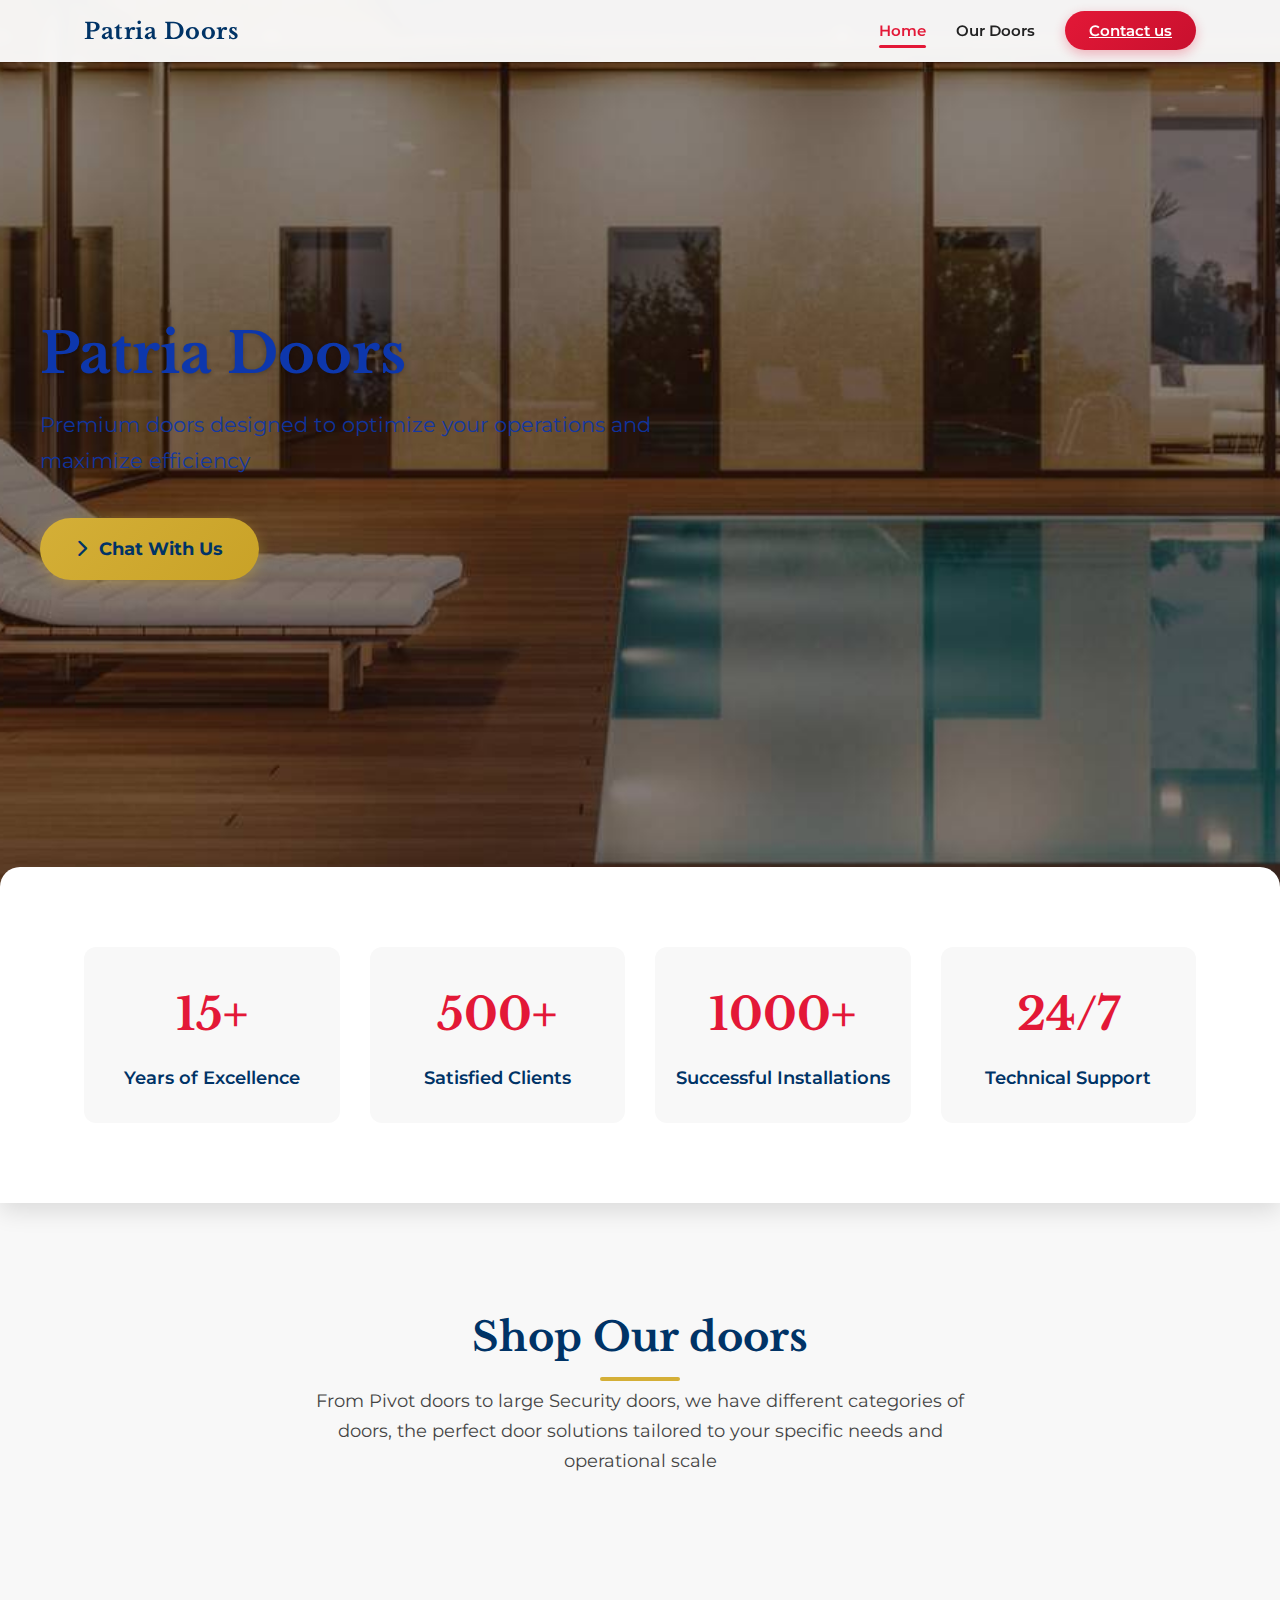
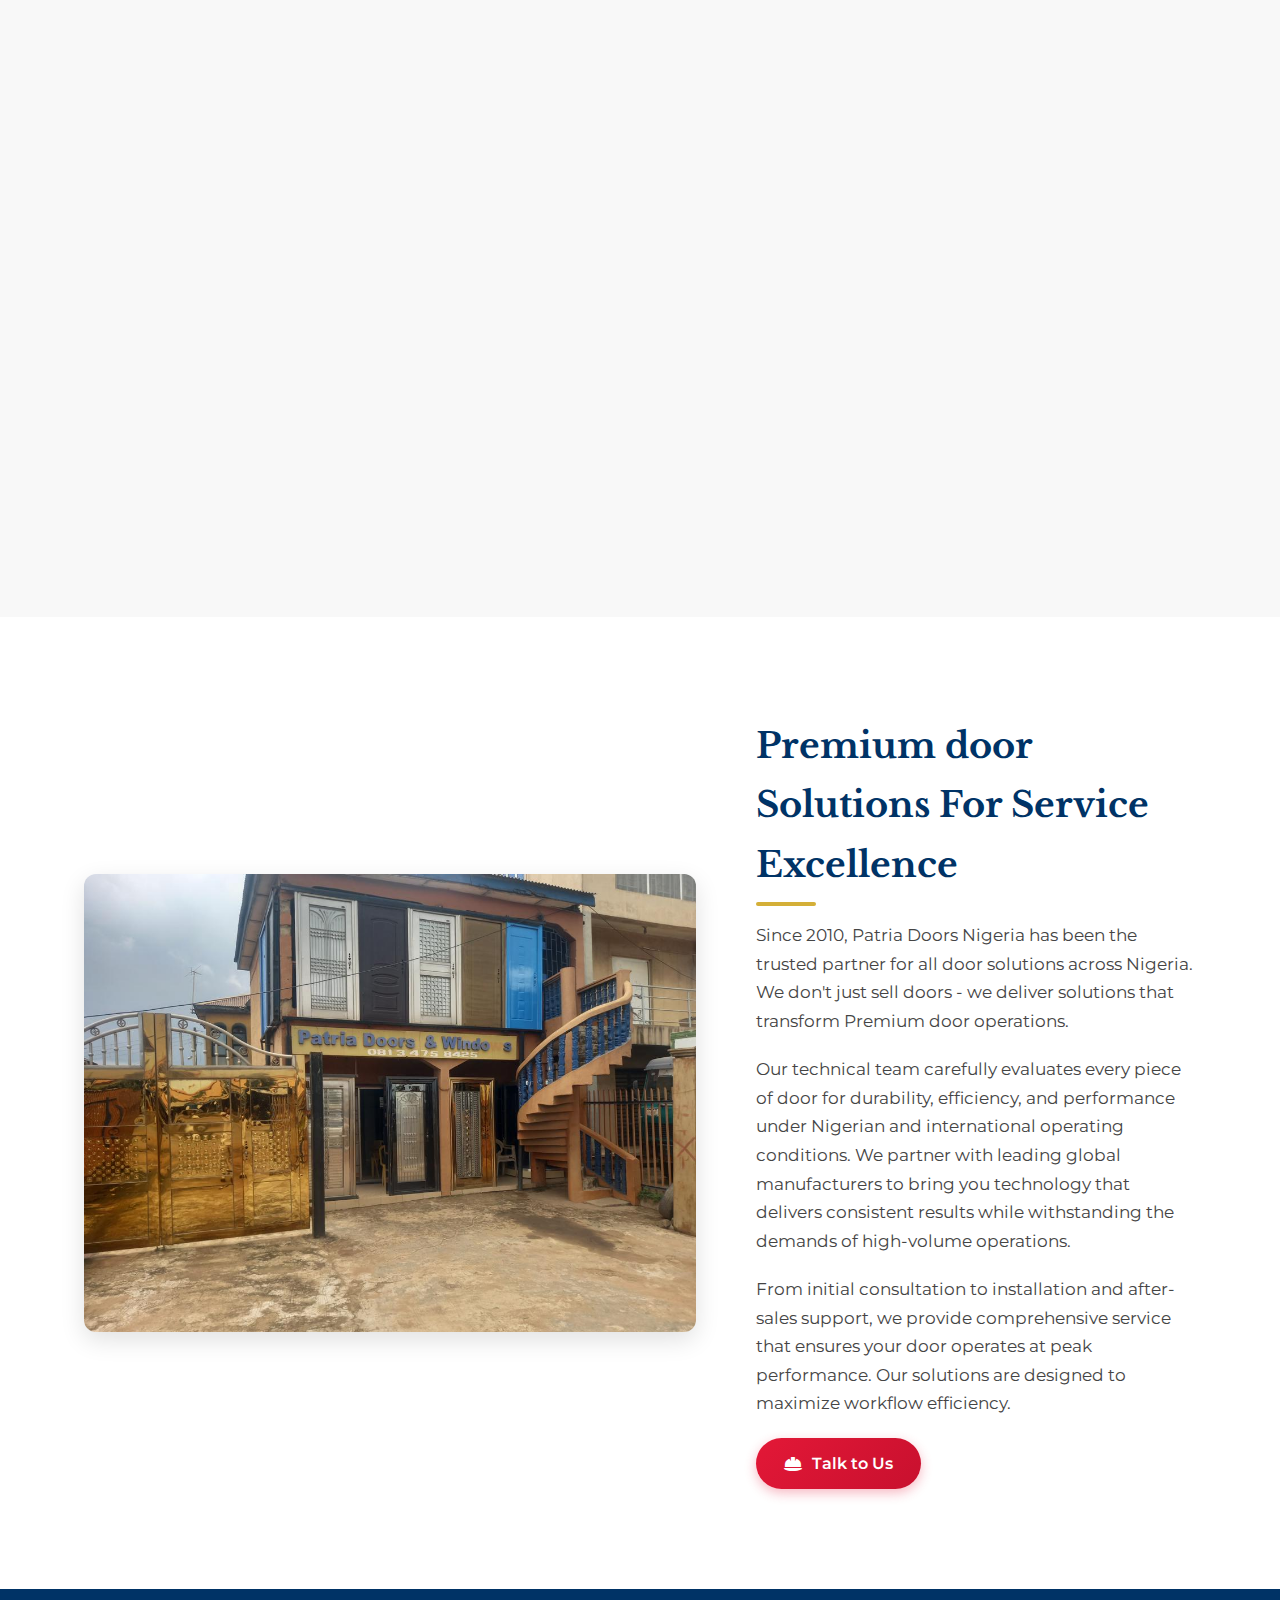
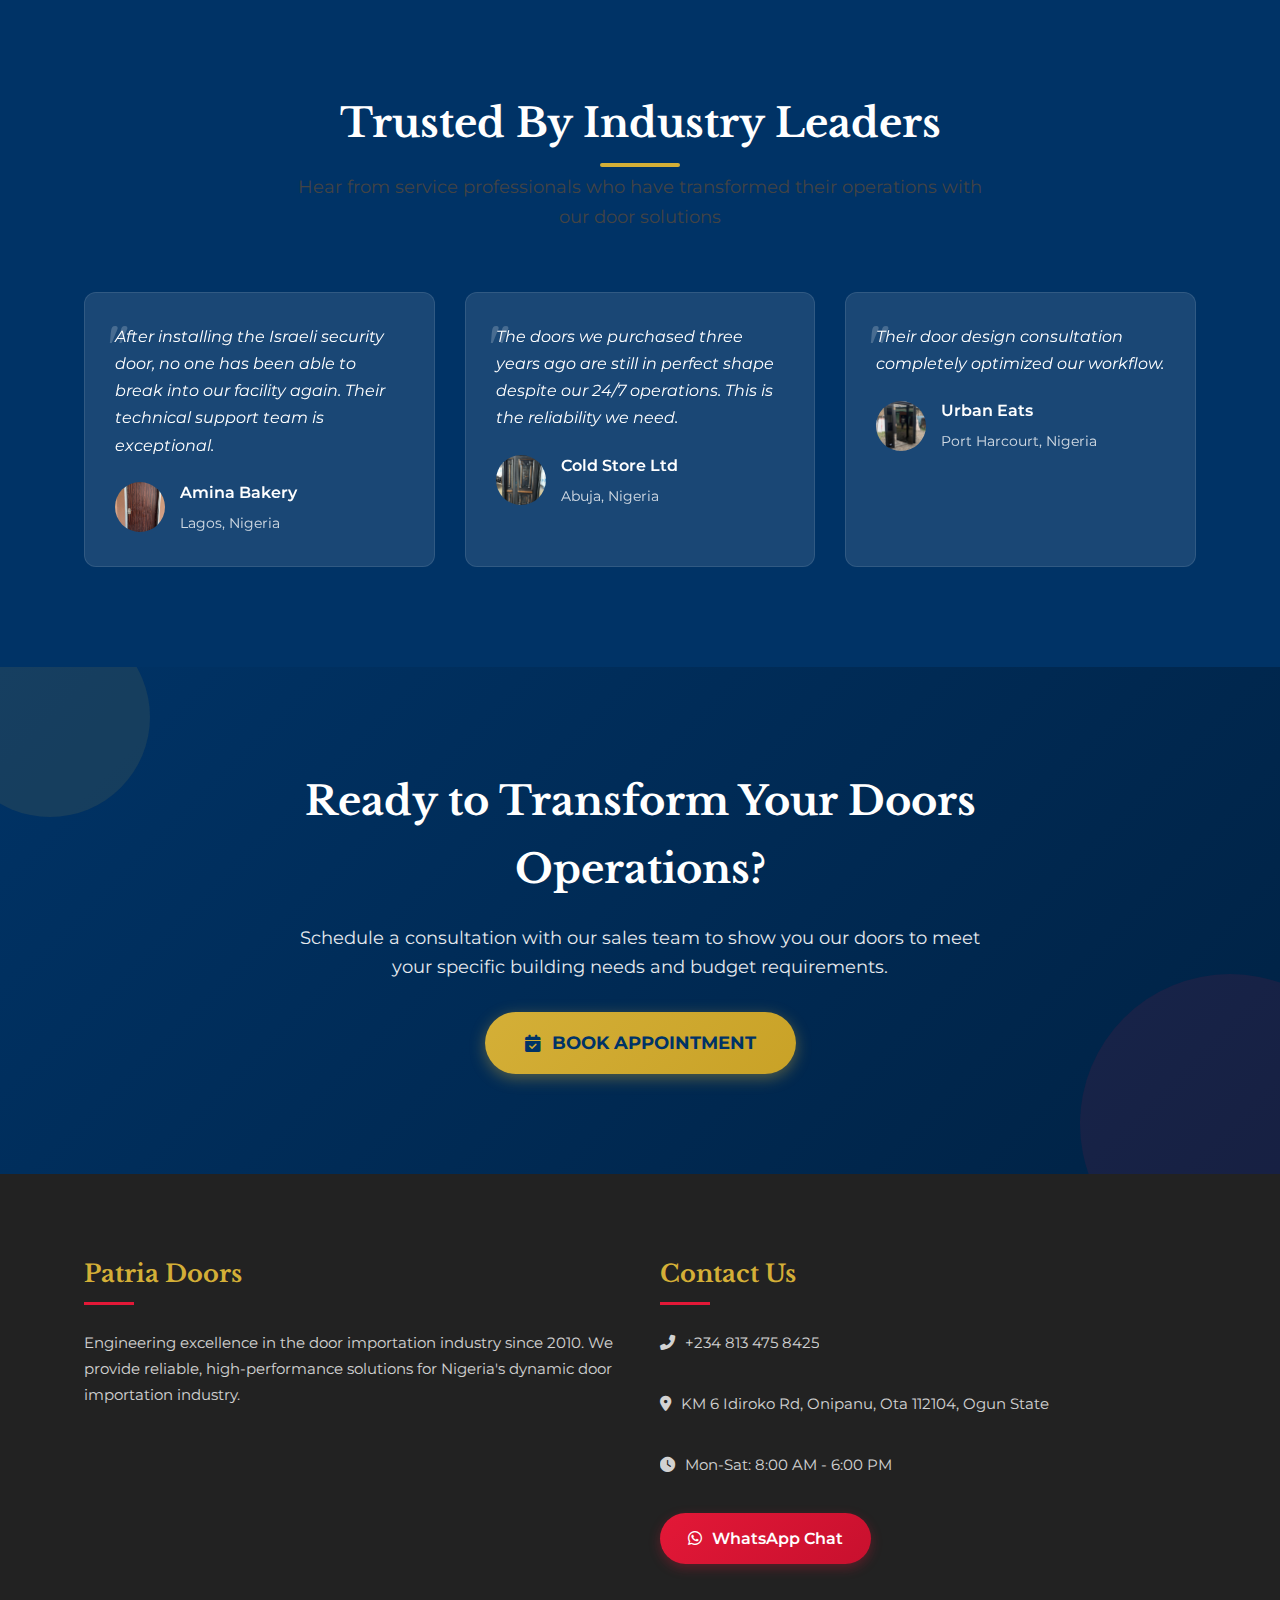
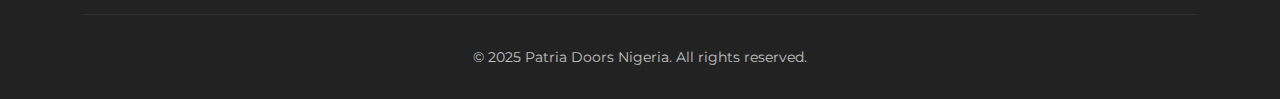
<file: index.html>
<!DOCTYPE html>
<html lang="en">
<head>
    <meta charset="UTF-8">
    <meta name="viewport" content="width=device-width, initial-scale=1.0">
    <title>Patria Doors - Premium Door Solutions</title>
    <link rel="stylesheet" href="https://cdnjs.cloudflare.com/ajax/libs/font-awesome/6.0.0-beta3/css/all.min.css">
    <link rel="preconnect" href="https://fonts.googleapis.com">
    <link rel="preconnect" href="https://fonts.gstatic.com" crossorigin>
    <link href="https://fonts.googleapis.com/css2?family=Montserrat:wght@300;400;500;600;700;800&family=Libre+Baskerville:wght@400;700&display=swap" rel="stylesheet">
    <style>
        :root {
            --primary: #D4AF37; /* Gold */
            --secondary: #003366; /* Navy blue */
            --accent: #E31837; /* Red */
            --light: #F8F8F8;
            --dark: #222222;
            --text: #444444;
            --shadow: 0 8px 24px rgba(0,0,0,0.12);
            --transition: all 0.4s cubic-bezier(0.175, 0.885, 0.32, 1.1);
        }
        
        * {
            margin: 0;
            padding: 0;
            box-sizing: border-box;
        }
        
        body {
            font-family: 'Montserrat', sans-serif;
            color: var(--text);
            line-height: 1.7;
            background-color: var(--light);
            overflow-x: hidden;
        }
        
        .container {
            width: 90%;
            max-width: 1400px;
            margin: 0 auto;
            padding: 0 20px;
        }
        
        /* Header Styles */
        .main-header {
            background-color: rgba(255,255,255,0.95);
            box-shadow: 0 2px 20px rgba(0,0,0,0.08);
            position: fixed;
            width: 100%;
            top: 0;
            z-index: 1000;
            padding: 12px 0;
            transition: all 0.4s ease;
            backdrop-filter: blur(5px);
        }
        
        .header-content {
            display: flex;
            justify-content: space-between;
            align-items: center;
        }
        
        .logo-brand {
            display: flex;
            align-items: center;
            gap: 15px;
        }
        
        .header-logo {
            height: 48px;
            width: auto;
            border-radius: 8px;
            transition: var(--transition);
        }
        
        .brand-name {
            font-family: 'Libre Baskerville', serif;
            font-weight: 700;
            color: var(--secondary);
            font-size: 1.4rem;
            letter-spacing: 0.5px;
        }
        
        .main-nav ul {
            display: flex;
            list-style: none;
            gap: 30px;
        }
        
        .nav-link {
            text-decoration: none;
            color: var(--dark);
            font-weight: 600;
            position: relative;
            padding: 8px 0;
            transition: var(--transition);
            font-size: 0.95rem;
        }
        
        .nav-link:hover {
            color: var(--accent);
        }
        
        .nav-link.active {
            color: var(--accent);
        }
        
        .nav-link.active:after {
            content: '';
            position: absolute;
            bottom: 0;
            left: 0;
            width: 100%;
            height: 3px;
            background-color: var(--accent);
            border-radius: 3px;
        }
        
        .nav-cta {
            background: linear-gradient(135deg, var(--accent), #C8102E);
            color: white;
            padding: 10px 24px;
            border-radius: 30px;
            font-weight: 600;
            transition: var(--transition);
            box-shadow: 0 4px 12px rgba(227, 24, 55, 0.3);
            border: none;
            font-size: 0.95rem;
        }
        
        .nav-cta:hover {
            background: linear-gradient(135deg, #C8102E, var(--accent));
            transform: translateY(-3px);
            box-shadow: 0 6px 16px rgba(227, 24, 55, 0.4);
        }
        
        /* Hero Section */
        .hero {
            height: 100vh;
            min-height: 800px;
            position: relative;
            margin-top: 0;
            overflow: hidden;
        }
        
        .hero::before {
            content: '';
            position: absolute;
            top: 0;
            left: 0;
            width: 100%;
            height: 100%;
           
            z-index: 1;
        }
        
        .hero-slideshow {
            position: absolute;
            width: 100%;
            height: 100%;
        }
        
        .hero-slide {
            position: absolute;
            width: 100%;
            height: 100%;
            background-size: cover;
            background-position: center;
            opacity: 0;
            transition: opacity 1.2s ease-in-out;
        }
        
        .hero-slide:first-child {
            opacity: 1;
        }
        
        .hero-container {
            position: relative;
            height: 100%;
            display: flex;
            align-items: center;
            z-index: 2;
        }
        
        .hero-content {
            max-width: 700px;
            padding: 0 40px;
            color: rgb(13, 55, 172);
        }
        
        .hero-title {
            font-family: 'Libre Baskerville', serif;
            font-size: 3.5rem;
            font-weight: 700;
            margin-bottom: 20px;
            line-height: 1.2;
            text-shadow: 0 2px 4px rgba(0,0,0,0.2);
        }
        
        .hero-subtitle {
            font-size: 1.3rem;
            margin-bottom: 40px;
            opacity: 0.9;
            font-weight: 400;
        }
        
        .hero-cta {
            display: inline-flex;
            align-items: center;
            gap: 12px;
            background: linear-gradient(135deg, var(--primary), #C9A227);
            color: var(--secondary);
            padding: 16px 36px;
            border-radius: 50px;
            text-decoration: none;
            font-weight: 700;
            transition: var(--transition);
            box-shadow: 0 4px 15px rgba(212, 175, 55, 0.4);
            font-size: 1.1rem;
        }
        
        .hero-cta:hover {
            background: linear-gradient(135deg, #C9A227, var(--primary));
            transform: translateY(-5px);
            box-shadow: 0 8px 25px rgba(212, 175, 55, 0.5);
        }
        
        /* Stats Section */
        .stats {
            padding: 80px 0;
            background-color: white;
            position: relative;
            z-index: 1;
            margin-top: -60px;
            border-radius: 20px 20px 0 0;
            box-shadow: var(--shadow);
        }
        
        .stats-grid {
            display: grid;
            grid-template-columns: repeat(auto-fit, minmax(200px, 1fr));
            gap: 30px;
            text-align: center;
        }
        
        .stat-item {
            padding: 30px 20px;
            background-color: var(--light);
            border-radius: 12px;
            transition: var(--transition);
        }
        
        .stat-item:hover {
            transform: translateY(-10px);
            box-shadow: 0 10px 30px rgba(0,0,0,0.1);
        }
        
        .stat-number {
            font-size: 2.8rem;
            font-weight: 700;
            color: var(--accent);
            margin-bottom: 10px;
            font-family: 'Libre Baskerville', serif;
        }
        
        .stat-label {
            font-size: 1.1rem;
            color: var(--secondary);
            font-weight: 600;
        }
        
        /* Categories Section */
        .categories {
    padding: 100px 0;
    background-color: var(--light);
}

.section-header {
    text-align: center;
    margin-bottom: 60px;
}

.section-header h2 {
    font-family: 'Libre Baskerville', serif;
    font-size: 2.5rem;
    color: var(--secondary);
    margin-bottom: 15px;
    position: relative;
}

.section-header h2::after {
    content: '';
    position: absolute;
    bottom: -10px;
    left: 50%;
    transform: translateX(-50%);
    width: 80px;
    height: 4px;
    background-color: var(--primary);
    border-radius: 2px;
}

.section-header p {
    max-width: 700px;
    margin: 0 auto;
    font-size: 1.1rem;
    color: var(--text);
}

.category-grid {
    display: grid;
    grid-template-columns: repeat(auto-fit, minmax(280px, 1fr));
    gap: 30px;
}

.category-card {
    background-color: white;
    border-radius: 12px;
    overflow: hidden;
    box-shadow: 0 5px 15px rgba(0,0,0,0.08);
    transition: var(--transition);
    cursor: pointer;
    display: flex;
    flex-direction: column;
}

.category-card:hover {
    transform: translateY(-10px);
    box-shadow: 0 15px 30px rgba(0,0,0,0.15);
}

.card-image {
    height: 200px;
    overflow: hidden;
}

.card-image img {
    width: 100%;
    height: 100%;
    object-fit: contain;
    transition: var(--transition);
}

.category-card:hover .card-image img {
    transform: scale(1.05);
}

.card-content {
    padding: 20px;
    text-align: center;
    background: white;
    flex-grow: 1;
    display: flex;
    flex-direction: column;
    justify-content: center;
}

.card-content h3 {
    color: var(--secondary);
    font-size: 1.3rem;
    margin: 0;
    transition: var(--transition);
}

.category-card:hover .card-content h3 {
    color: var(--accent);
}

@media (max-width: 768px) {
    .section-header h2 {
        font-size: 2rem;
    }
    
    .section-header p {
        font-size: 1rem;
    }
    
    .category-grid {
        grid-template-columns: repeat(auto-fit, minmax(250px, 1fr));
    }
}

@media (max-width: 576px) {
    .categories {
        padding: 60px 0;
    }
    
    .section-header h2 {
        font-size: 1.8rem;
    }
    
    .card-content h3 {
        font-size: 1.1rem;
    }
}
        
        /* About Section */
        .about {
            padding: 100px 0;
            background-color: rgb(255, 255, 255);
            position: relative;
            overflow: hidden;
        }
        
        .about::before {
            content: '';
            position: absolute;
            top: 0;
            right: 0;
            width: 40%;
            height: 100%;
            
            z-index: 0;
            clip-path: polygon(20% 0, 100% 0, 100% 100%, 0% 100%);
        }
        
        .about-content {
            display: flex;
            gap: 60px;
            align-items: center;
            position: relative;
            z-index: 1;
        }
        
        .about-content img {
            width: 55%;
            border-radius: 12px;
            box-shadow: var(--shadow);
            transition: var(--transition);
        }
        
        .about-content img:hover {
            transform: scale(1.02);
        }
        
        .about-text {
            width: 45%;
        }
        
        .about-text h2 {
            font-family: 'Libre Baskerville', serif;
            font-size: 2.2rem;
            color: var(--secondary);
            margin-bottom: 25px;
            position: relative;
        }
        
        .about-text h2::after {
            content: '';
            position: absolute;
            bottom: -10px;
            left: 0;
            width: 60px;
            height: 4px;
            background-color: var(--primary);
            border-radius: 2px;
        }
        
        .about-text p {
            margin-bottom: 20px;
            font-size: 1.05rem;
        }
        
        .btn {
            display: inline-flex;
            align-items: center;
            gap: 10px;
            background: linear-gradient(135deg, var(--accent), #C8102E);
            color: white;
            padding: 12px 28px;
            border-radius: 50px;
            text-decoration: none;
            font-weight: 600;
            transition: var(--transition);
            box-shadow: 0 4px 12px rgba(227, 24, 55, 0.3);
            border: none;
            font-size: 1rem;
        }
        
        .btn:hover {
            background: linear-gradient(135deg, #C8102E, var(--accent));
            transform: translateY(-3px);
            box-shadow: 0 6px 16px rgba(227, 24, 55, 0.4);
        }
        
        /* Testimonials */
        .testimonials {
            padding: 100px 0;
            background-color: var(--secondary);
            color: white;
            position: relative;
        }
        
        .testimonials .section-header h2 {
            color: white;
        }
        
        .testimonials .section-header h2::after {
            background-color: var(--primary);
        }
        
        .testimonial-grid {
            display: grid;
            grid-template-columns: repeat(auto-fit, minmax(300px, 1fr));
            gap: 30px;
        }
        
        .testimonial-card {
            background-color: rgba(255,255,255,0.1);
            backdrop-filter: blur(5px);
            padding: 30px;
            border-radius: 12px;
            transition: var(--transition);
            border: 1px solid rgba(255,255,255,0.1);
        }
        
        .testimonial-card:hover {
            transform: translateY(-10px);
            background-color: rgba(255,255,255,0.15);
        }
        
        .testimonial-content {
            font-style: italic;
            margin-bottom: 20px;
            position: relative;
        }
        
        .testimonial-content::before {
            content: '"';
            font-size: 4rem;
            position: absolute;
            top: -20px;
            left: -15px;
            opacity: 0.2;
            font-family: 'Libre Baskerville', serif;
        }
        
        .testimonial-author {
            display: flex;
            align-items: center;
            gap: 15px;
        }
        
        .testimonial-author img {
            width: 50px;
            height: 50px;
            border-radius: 50%;
            object-fit: cover;
        }
        
        .author-info h4 {
            font-weight: 600;
            margin-bottom: 5px;
        }
        
        .author-info p {
            font-size: 0.9rem;
            opacity: 0.8;
        }
        
        /* CTA Section */
        .cta-section {
            padding: 100px 0;
            background: linear-gradient(135deg, var(--secondary), #002244);
            color: white;
            text-align: center;
            position: relative;
            overflow: hidden;
        }
        
        .cta-section::before {
            content: '';
            position: absolute;
            top: -50px;
            left: -50px;
            width: 200px;
            height: 200px;
            background-color: rgba(212, 175, 55, 0.1);
            border-radius: 50%;
        }
        
        .cta-section::after {
            content: '';
            position: absolute;
            bottom: -100px;
            right: -100px;
            width: 300px;
            height: 300px;
            background-color: rgba(227, 24, 55, 0.1);
            border-radius: 50%;
        }
        
        .cta-content {
            max-width: 700px;
            margin: 0 auto;
            position: relative;
            z-index: 1;
        }
        
        .cta-content h2 {
            font-family: 'Libre Baskerville', serif;
            font-size: 2.5rem;
            margin-bottom: 20px;
        }
        
        .cta-content p {
            font-size: 1.1rem;
            margin-bottom: 30px;
            opacity: 0.9;
        }
        
        .cta-btn {
            display: inline-flex;
            align-items: center;
            gap: 12px;
            background: linear-gradient(135deg, var(--primary), #C9A227);
            color: var(--secondary);
            padding: 16px 40px;
            border-radius: 50px;
            text-decoration: none;
            font-weight: 700;
            transition: var(--transition);
            box-shadow: 0 4px 15px rgba(212, 175, 55, 0.4);
            font-size: 1.1rem;
        }
        
        .cta-btn:hover {
            background: linear-gradient(135deg, #C9A227, var(--primary));
            transform: translateY(-5px);
            box-shadow: 0 8px 25px rgba(212, 175, 55, 0.5);
        }
        
        /* Footer */
        footer {
            background-color: var(--dark);
            color: white;
            padding: 80px 0 30px;
            position: relative;
        }
        
        .footer-content {
            display: grid;
            grid-template-columns: repeat(auto-fit, minmax(250px, 1fr));
            gap: 40px;
            margin-bottom: 50px;
        }
        
        .footer-section h3 {
            font-family: 'Libre Baskerville', serif;
            font-size: 1.5rem;
            margin-bottom: 25px;
            color: var(--primary);
            position: relative;
            padding-bottom: 10px;
        }
        
        .footer-section h3::after {
            content: '';
            position: absolute;
            bottom: 0;
            left: 0;
            width: 50px;
            height: 3px;
            background-color: var(--accent);
        }
        
        .footer-section p {
            opacity: 0.8;
            margin-bottom: 20px;
            font-size: 0.95rem;
        }
        
        .footer-section ul {
            list-style: none;
        }
        
        .footer-section ul li {
            margin-bottom: 12px;
        }
        
        .footer-section ul li a {
            color: white;
            text-decoration: none;
            opacity: 0.8;
            transition: all 0.3s;
            display: inline-block;
            font-size: 0.95rem;
        }
        
        .footer-section ul li a:hover {
            opacity: 1;
            transform: translateX(5px);
            color: var(--primary);
        }
        
        .social-links {
            display: flex;
            flex-direction: column;
            gap: 15px;
            margin-bottom: 25px;
        }
        
        .social-links a {
            color: white;
            text-decoration: none;
            opacity: 0.8;
            transition: all 0.3s;
            display: flex;
            align-items: center;
            gap: 10px;
            font-size: 0.95rem;
        }
        
        .social-links a:hover {
            opacity: 1;
            color: var(--primary);
        }
        
        .contact-info {
            display: flex;
            flex-direction: column;
            gap: 15px;
        }
        
        .contact-info p {
            display: flex;
            align-items: center;
            gap: 10px;
            opacity: 0.8;
            font-size: 0.95rem;
        }
        
        .footer-bottom {
            text-align: center;
            padding-top: 30px;
            border-top: 1px solid rgba(255,255,255,0.1);
            opacity: 0.7;
            font-size: 0.9rem;
        }
        
        /* Mobile Menu */
        .mobile-menu-toggle {
            display: none;
            background: none;
            border: none;
            cursor: pointer;
            padding: 10px;
            z-index: 1001;
        }
        
        .hamburger {
            display: block;
            width: 28px;
            height: 3px;
            background-color: var(--dark);
            position: relative;
            transition: all 0.3s;
            border-radius: 3px;
        }
        
        .hamburger:before,
        .hamburger:after {
            content: '';
            position: absolute;
            width: 100%;
            height: 100%;
            background-color: var(--dark);
            left: 0;
            transition: all 0.3s;
            border-radius: 3px;
        }
        
        .hamburger:before {
            top: -8px;
        }
        
        .hamburger:after {
            bottom: -8px;
        }
        
        /* Responsive Styles */
        @media (max-width: 1200px) {
            .hero-title {
                font-size: 3rem;
            }
            
            .about-content {
                gap: 40px;
            }
        }
        
        @media (max-width: 992px) {
            .hero-title {
                font-size: 2.5rem;
            }
            
            .hero-subtitle {
                font-size: 1.1rem;
            }
            
            .about-content {
                flex-direction: column;
            }
            
            .about-content img,
            .about-text {
                width: 100%;
            }
            
            .about::before {
                display: none;
            }
            
            .stats-grid {
                grid-template-columns: repeat(2, 1fr);
            }
        }
        
        @media (max-width: 768px) {
            .main-nav {
                position: fixed;
                top: 0;
                right: -100%;
                width: 85%;
                max-width: 350px;
                height: 100vh;
                background-color: white;
                box-shadow: -5px 0 25px rgba(0,0,0,0.15);
                transition: right 0.4s ease;
                padding: 100px 30px 30px;
                display: flex;
                flex-direction: column;
                justify-content: center;
            }
            
            .main-nav.active {
                right: 0;
            }
            
            .main-nav ul {
                flex-direction: column;
                gap: 25px;
            }
            
            .mobile-menu-toggle {
                display: block;
            }
            
            .mobile-menu-toggle.active .hamburger {
                background-color: transparent;
            }
            
            .mobile-menu-toggle.active .hamburger:before {
                transform: rotate(45deg);
                top: 0;
            }
            
            .mobile-menu-toggle.active .hamburger:after {
                transform: rotate(-45deg);
                bottom: 0;
            }
            
            .hero {
                height: 90vh;
                min-height: 700px;
            }
            
            .hero-content {
                padding: 0 20px;
                text-align: center;
            }
            
            .hero-title {
                font-size: 2.2rem;
            }
            
            .hero-subtitle {
                font-size: 1rem;
            }
            
            .section-header h2 {
                font-size: 2rem;
            }
            
            .stats {
                margin-top: -40px;
            }
            
            .stats-grid {
                grid-template-columns: 1fr;
                gap: 20px;
            }
            
            .testimonial-grid {
                grid-template-columns: 1fr;
            }
        }
        
        @media (max-width: 576px) {
            .brand-name {
                font-size: 1.1rem;
            }
            
            .header-logo {
                height: 40px;
            }
            
            .hero-title {
                font-size: 1.8rem;
            }
            
            .hero-cta {
                padding: 14px 28px;
                font-size: 1rem;
            }
            
            .category-grid {
                grid-template-columns: 1fr;
            }
            
            .cta-content h2 {
                font-size: 2rem;
            }
        }
    </style>
</head>
<body>
    <header class="main-header">
        <div class="container">
            <div class="header-content">
                <div class="logo-brand">
                    
                    <span class="brand-name">Patria Doors</span>
                </div>
                
                <button class="mobile-menu-toggle" aria-label="Toggle menu">
                    <span class="hamburger"></span>
                </button>
                
                <nav class="main-nav">
                    <ul class="nav-list">
                        <li class="nav-item"><a href="index.html" class="nav-link active">Home</a></li>
                        
                        <li class="nav-item"><a href="#categories" class="nav-link">Our Doors</a></li>
                        
                        <li class="nav-item cta-item"><a href="https://wa.me/2348134758425" class="nav-cta">Contact us</a></li>
                    </ul>
                </nav>
            </div>
        </div>
    </header>

    <main>
        <section class="hero">
            <div class="hero-slideshow">
                <div class="hero-slide" style="background-image: url('images/slider1.jpg');"></div>
                <div class="hero-slide" style="background-image: url('images/slider2.jpg');"></div>shring-wrapper.webp');"></div>
                <div class="hero-slide" style="background-image: url('images/slider3.jpg');"></div>
            </div>
            <div class="hero-container">
                <div class="hero-content">
                    <h2 class="hero-title">Patria Doors</h2>
                    <p class="hero-subtitle">Premium doors designed to optimize your operations and maximize efficiency</p>
                    <a href="https://wa.me/2348134758425?text=Hello%20Patria%20Doors,%20I%20need%20professional%20advice%20on%20Doors%20Solutions" 
                       class="hero-cta" 
                       target="_blank">
                       <i class="fas fa-chevron-right"></i> Chat With Us
                    </a>
                </div>
            </div>
        </section>:
        

        <section class="stats">
            <div class="container">
                <div class="stats-grid">
                    <div class="stat-item">
                        <div class="stat-number">15+</div>
                        <div class="stat-label">Years of Excellence</div>
                    </div>
                    <div class="stat-item">
                        <div class="stat-number">500+</div>
                        <div class="stat-label">Satisfied Clients</div>
                    </div>
                    <div class="stat-item">
                        <div class="stat-number">1000+</div>
                        <div class="stat-label">Successful Installations</div>
                    </div>
                    <div class="stat-item">
                        <div class="stat-number">24/7</div>
                        <div class="stat-label">Technical Support</div>
                    </div>
                </div>
            </div>
        </section>

        <section id="categories" class="categories">
            <div class="container">
                <div class="section-header">
                    <h2>Shop Our doors</h2>
                    <p>From Pivot doors to large Security doors, we have different categories of doors, the perfect door solutions tailored to your specific needs and operational scale</p>
                </div>
                <div class="category-grid">
                    <div class="category-card" onclick="window.location.href='fast-food.html'">
                        <div class="card-image">
                            <img src="images/Copper Cast Door.JPG" alt="Copper Cast Door">
                        </div>
                        <div class="card-content">
                            <h3>Copper Cast Door</h3>
                        </div>
                    </div>
                    <div class="category-card" onclick="window.location.href='smart-locks.html'">
                        <div class="card-image">
                            <img src="images/lock1.JPG" alt= "Smart Locks">
                        </div>
                        <div class="card-content">
                            <h3>Smart Locks </h3>
                        </div>
                    </div>
                    <div class="category-card" onclick="window.location.href='bakery.html'">
                        <div class="card-image">
                            <img src="images/patria2.JPG" alt="Patria Doors">
                        </div>
                        <div class="card-content">
                            <h3>Patria Doors</h3>
                        </div>
                    </div>
                    <div class="category-card" onclick="window.location.href='packaging.html'">
                        <div class="card-image">
                            <img src="images/Copper Villa Royal Doors.JPG" alt="Copper Villa Royal Doors">
                        </div>
                        <div class="card-content">
                            <h3>Copper Villa Royal Doors</h3>
                        </div>
                    </div>
                    <div class="category-card" onclick="window.location.href='food-processing.html'">
                        <div class="card-image">
                            <img src="images/Israeli Security Door.JPG" alt="Israeli Security Door">
                        </div>
                        <div class="card-content">
                            <h3>Israeli Security Door</h3>
                        </div>
                    </div>
                    <div class="category-card" onclick="window.location.href='kitchen.html'">
                        <div class="card-image">
                            <img src="images/Turkey Steel Luxury Door.JPG" alt= "Turkey Steel Luxury Door">
                        </div>
                        <div class="card-content">
                            <h3>Turkey Steel Luxury Door</h3>
                        </div>
                    </div>
                    
                </div>
            </div>
        </section>

        <section id="about" class="about">
            <div class="container">
                <div class="about-content">
                    <img src="images/building.JPG" alt="Our Technical Team">
                    <div class="about-text">
                        <h2>Premium door Solutions For Service Excellence</h2>
                        <p>Since 2010, Patria Doors Nigeria has been the trusted partner for all door solutions across Nigeria. We don't just sell doors - we deliver solutions that transform Premium door operations.</p>
                        <p>Our technical team carefully evaluates every piece of door for durability, efficiency, and performance under Nigerian and international operating conditions. We partner with leading global manufacturers to bring you technology that delivers consistent results while withstanding the demands of high-volume operations.</p>
                        <p>From initial consultation to installation and after-sales support, we provide comprehensive service that ensures your door operates at peak performance. Our solutions are designed to maximize workflow efficiency.</p>
                        <a href="https://wa.me/2348134758425" class="btn" target="_blank">
                            <i class="fas fa-hard-hat"></i> Talk to Us
                        </a>
                    </div>
                </div>
            </div>
        </section>

        <section id="testimonials" class="testimonials">
            <div class="container">
                <div class="section-header">
                    <h2>Trusted By Industry Leaders</h2>
                    <p>Hear from service professionals who have transformed their operations with our door solutions</p>
                </div>
                <div class="testimonial-grid">
                    <div class="testimonial-card">
                        <div class="testimonial-content">
                            <p>After installing the Israeli security door, no one has been able to break into our facility again. Their technical support team is exceptional.</p>
                        </div>
                        <div class="testimonial-author">
                            <img src="images/Israeli Security Door 6.JPG" alt="Amina Bakery">
                            <div class="author-info">
                                <h4>Amina Bakery</h4>
                                <p>Lagos, Nigeria</p>
                            </div>
                        </div>
                    </div>
                    <div class="testimonial-card">
                        <div class="testimonial-content">
                            <p>The doors we purchased three years ago are still in perfect shape despite our 24/7 operations. This is the reliability we need.</p>
                        </div>
                        <div class="testimonial-author">
                            <img src="images/Copper Cast Door 10.JPG" alt="Cold Store Ltd">
                            <div class="author-info">
                                <h4>Cold Store Ltd</h4>
                                <p>Abuja, Nigeria</p>
                            </div>
                        </div>
                    </div>
                    <div class="testimonial-card">
                        <div class="testimonial-content">
                            <p>Their door design consultation completely optimized our workflow.</p>
                        </div>
                        <div class="testimonial-author">
                            <img src="images/Pivot 7.JPG" alt="Urban Eats">
                            <div class="author-info">
                                <h4>Urban Eats</h4>
                                <p>Port Harcourt, Nigeria</p>
                            </div>
                        </div>
                    </div>
                </div>
            </div>
        </section>

        <section class="cta-section">
            <div class="container">
                <div class="cta-content">
                    <h2>Ready to Transform Your Doors Operations?</h2>
                    <p>Schedule a consultation with our sales team to show you our doors to meet your specific building needs and budget requirements.</p>
                    <a href="https://wa.me/2348134758425" class="cta-btn" target="_blank">
                        <i class="fas fa-calendar-check"></i> BOOK APPOINTMENT
                    </a>
                </div>
            </div>
        </section>
    </main>

    <footer>
        <div class="container">
            <div class="footer-content">
                <div class="footer-section">
                    <h3>Patria Doors</h3>
                    <p>Engineering excellence in the door importation industry since 2010. We provide reliable, high-performance solutions for Nigeria's dynamic door importation industry.</p>
                    
                </div>
                
                
                <div class="footer-section">
                    <h3>Contact Us</h3>
                    <div class="contact-info">
                        <p><i class="fas fa-phone-alt"></i> +234 813 475 8425</p>
                        
                        <p><i class="fas fa-map-marker-alt"></i> KM 6 Idiroko Rd, Onipanu, Ota 112104, Ogun State</p>
                        <p><i class="fas fa-clock"></i> Mon-Sat: 8:00 AM - 6:00 PM</p>
                    </div>
                    <a href="https://wa.me/2348134758425" class="btn" target="_blank" style="margin-top: 15px;">
                        <i class="fab fa-whatsapp"></i> WhatsApp Chat
                    </a>
                </div>
            </div>
            <div class="footer-bottom">
                <p>&copy; 2025 Patria Doors Nigeria. All rights reserved.</p>
            </div>
        </div>
    </footer>

    <script>
        // Mobile Menu Toggle
        const mobileMenuToggle = document.querySelector('.mobile-menu-toggle');
        const mainNav = document.querySelector('.main-nav');
        
        mobileMenuToggle.addEventListener('click', () => {
            mobileMenuToggle.classList.toggle('active');
            mainNav.classList.toggle('active');
            document.body.style.overflow = mainNav.classList.contains('active') ? 'hidden' : '';
        });
        
        // Close mobile menu when clicking on nav links
        document.querySelectorAll('.nav-link').forEach(link => {
            link.addEventListener('click', () => {
                if(mainNav.classList.contains('active')) {
                    mobileMenuToggle.classList.remove('active');
                    mainNav.classList.remove('active');
                    document.body.style.overflow = '';
                }
            });
        });
        
        // Hero Slideshow
        const heroSlides = document.querySelectorAll('.hero-slide');
        let currentSlide = 0;
        
        function showSlide(n) {
            heroSlides.forEach(slide => {
                slide.style.opacity = 0;
            });
            
            heroSlides[n].style.opacity = 1;
        }
        
        function nextSlide() {
            currentSlide = (currentSlide + 1) % heroSlides.length;
            showSlide(currentSlide);
        }
        
        // Change slide every 5 seconds
        setInterval(nextSlide, 5000);
        
        // Smooth scrolling for anchor links
        document.querySelectorAll('a[href^="#"]').forEach(anchor => {
            anchor.addEventListener('click', function(e) {
                e.preventDefault();
                
                if(this.getAttribute('href') === '#') return;
                
                const target = document.querySelector(this.getAttribute('href'));
                if(target) {
                    window.scrollTo({
                        top: target.offsetTop - 80,
                        behavior: 'smooth'
                    });
                }
            });
        });
        
        // Header scroll effect
        window.addEventListener('scroll', () => {
            const header = document.querySelector('.main-header');
            if(window.scrollY > 100) {
                header.style.padding = '8px 0';
                header.style.boxShadow = '0 4px 20px rgba(0,0,0,0.12)';
            } else {
                header.style.padding = '12px 0';
                header.style.boxShadow = '0 2px 20px rgba(0,0,0,0.08)';
            }
        });
        
        // Animate category cards on scroll
        const animateOnScroll = () => {
            const cards = document.querySelectorAll('.category-card');
            cards.forEach(card => {
                const cardPosition = card.getBoundingClientRect().top;
                const screenPosition = window.innerHeight / 1.3;
                
                if(cardPosition < screenPosition) {
                    card.style.opacity = '1';
                    card.style.transform = 'translateY(0)';
                }
            });
        };
        
        // Set initial state for animation
        document.querySelectorAll('.category-card').forEach(card => {
            card.style.opacity = '0';
            card.style.transform = 'translateY(20px)';
            card.style.transition = 'opacity 0.6s ease, transform 0.6s ease';
        });
        
        window.addEventListener('scroll', animateOnScroll);
        window.addEventListener('load', animateOnScroll);
    </script>
</body>
</html>
</file>
